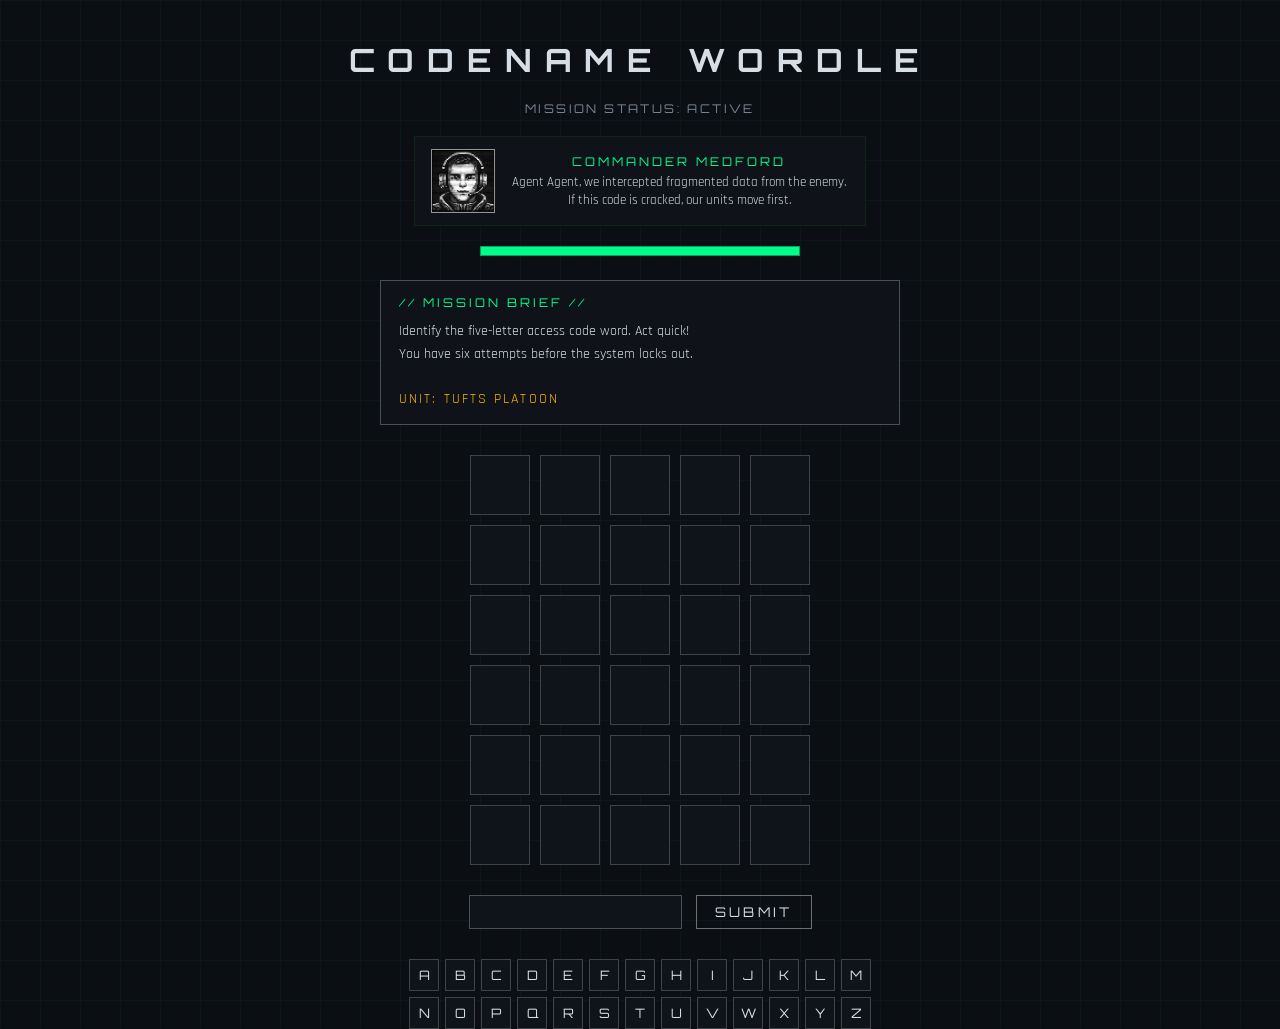
<file: index.html>
<!DOCTYPE html>

<!-- ======================================================
     @author: Gaby Suriel
     @course: CS120
     @assignment: Wordle
     @file: index.html

     @description:
     For this assignment I got an idea for making the wordle
     military themed. The player has to guess the "code" which
     in traditional wordle would be the word. They are given
     attempts to "decrypt" the code before the terminal locks
     them out. A commander on the screen gives feedback along with
     a status bar just to really show the user how many attempts
     they have left, and add a little bit of urgency/panic when
     playing.

     @apis:
     The API's used are on the splash screen for weather
     and space imagery from NASA. For the future I think I will
     use the API to verify if a word entered is a valid word
     (other than it being 5 letters). Overall, fun assignment and
     I think I will develop it more post class as I have a few more
     ideas I need to learn a bit more to implement.
====================================================== -->

<html lang="en">

<head>

  <!-- =================== Page Setup =================== -->

  <meta charset="UTF-8">
  <title>CODENAME WORDLE</title>


  <!-- =================== Futuristic/Terminal Fonts =================== -->
  <!-- Orbitron - Primary -->

  <link href="https://fonts.googleapis.com/css2?family=Orbitron:wght@400;500;600&display=swap" rel="stylesheet">

  <!-- Rajdhani - Secondary -->

  <link href="https://fonts.googleapis.com/css2?family=Rajdhani:wght@400;500;600&display=swap" rel="stylesheet">

  <!-- =================== Styling =================== -->
  <!-- Link to css for styling. -->

  <link rel="stylesheet" href="style.css">


  <!-- =================== Libraries =================== -->
  <!-- jQuery library utilized. -->

  <script src="https://code.jquery.com/jquery-3.7.1.min.js"></script>


  <!-- =================== Game Mechanics JS =================== -->
  <!-- JS controls the game mechanics for CODENAME WORDLE. -->

  <script src="script.js"></script>

</head>


<body>

  <!-- =================== Game Title =================== -->

  <h1>CODENAME WORDLE</h1>
  <p id="status">MISSION STATUS: ACTIVE</p>


  <!-- =================== Commander Panel =================== -->
  <!-- Will show commander portrait next to his message in the game. Starts
   with calm face. Javascript has ... to switch face to warning and critical
   image depending on how many tries user has left. Images avail in github as
   agent-warning, agent-critical and agent-calm. Named after where Tufts is.
   -->

  <div id="operator-panel">

    <img id="operator-face" src="agent-calm.png" alt="Commander Medford">

    <div id="operator-info">
      <div id="operator-name">COMMANDER MEDFORD</div>
      <div id="operator-message"></div>
    </div>

  </div>

  <!-- ================= Visual Alert/Status Bar =================== -->
  <!-- Alert Bar us a visual cue to show player/user how many tries they have left. Adds urgency and is a nice
   cue when playing. -->

  <div id="alert-bar-container">
    <div id="alert-bar"></div>
  </div>


  <!-- =================== Mission Brief =================== -->
  <!-- Displays the game instructions to the player on how to play simply. -->

  <div id="mission-brief">

    <div class="brief-header">// MISSION BRIEF //</div>

    <div class="brief-body">
      Identify the five-letter access code word. Act quick!<br>
      You have six attempts before the system locks out.<br><br>
      <span class="brief-unit">UNIT: TUFTS PLATOON</span>
    </div>

  </div>

  <!-- =================== Wordle Board =================== -->
  <!-- The traditional wordle grid. -->

  <div id="board"></div>


  <!-- =================== Player Controls =================== -->
  <!-- Input field for player to type guess. Button to submit their guesses.
   Longest allowable length is 5 characters. -->

  <div id="controls">

    <input type="text" id="guess" maxlength="5">
    <button id="submit">SUBMIT</button>

  </div>


  <!-- =================== Game Status Message =================== -->
  <!-- Shows with message if the player has lost or won CODENAME WORDLE. -->

  <p id="message"></p>


  <!-- =================== Used Letters Display =================== -->
  <!-- Will show the user which letters have already been used visually.
   Added in to stimulate the traditional wordle game. -->

  <div id="letters"></div>


  <!-- =================== Restart Button =================== -->
  <!-- Allows the player to restart the mission and play again at end if they want. -->

  <button id="restart">RESTART MISSION</button>


</body>
</html>
</file>
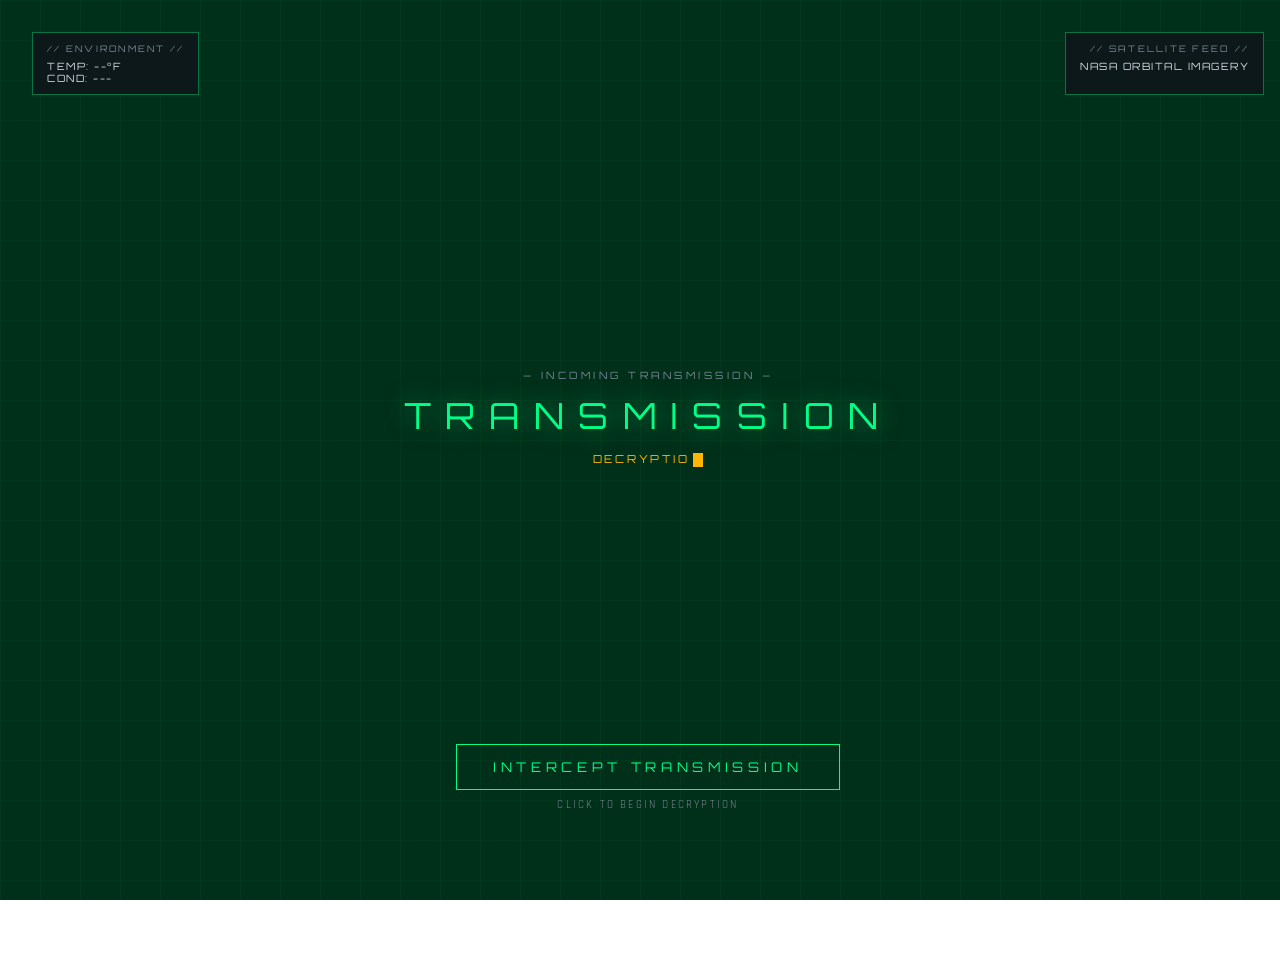
<file: splash.html>
<!DOCTYPE html>
<html lang="en">
<head>
  <meta charset="UTF-8">
  <title>Incoming Transmission</title>


  <!-- =================== Futuristic/Terminal Fonts =================== -->
  <!-- Orbitron - Primary -->

  <link href="https://fonts.googleapis.com/css2?family=Orbitron:wght@400;500;600&display=swap" rel="stylesheet">

  <!-- Rajdhani - Secondary -->

  <link href="https://fonts.googleapis.com/css2?family=Rajdhani:wght@400;500;600&display=swap" rel="stylesheet">

  <!-- =================== Styling =================== -->
  <link rel="stylesheet" href="splash.css">

  <!-- =================== JQuery + JS =================== -->
  <script src="https://code.jquery.com/jquery-3.7.1.min.js"></script>
  <script src="splash.js" defer></script>
</head>

<body>

  <!-- Background -->
  <div id="bg"></div>
  <div id="overlay-dark"></div>
  <div id="overlay-green"></div>
  <div id="grid"></div>

  <!-- Splash -->
  <div id="splash">

    <!-- Info on Top of Terminal -->
    <div id="top-info">
      <div class="panel">
        <div class="label">// ENVIRONMENT //</div>
        <div>TEMP: <span id="wx-temp">--°F</span></div>
        <div>COND: <span id="wx-cond">---</span></div>
      </div>

      <div class="panel right">
        <div class="label">// SATELLITE FEED //</div>
        <div id="feed-source">NASA ORBITAL IMAGERY</div>
      </div>
    </div>

    <!-- Center -->
    <div id="center">
      <div id="signal-label">— INCOMING TRANSMISSION —</div>
      <div id="signal-title">TRANSMISSION</div>

      <div id="signal-sub">
        <span id="typed-text"></span><span class="cursor"></span>
      </div>
    </div>

    <!-- CTA Button - Enter Game -->
    <div id="cta">
      <button id="intercept-btn">INTERCEPT TRANSMISSION</button>
      <div id="cta-sub">CLICK TO BEGIN DECRYPTION</div>
    </div>

  </div>

</body>
</html>
</file>
<file: style.css>
/* ======================================================
   @author: Gaby Suriel
   @course: CS120
   @assignment: Wordle
   @file: style.css

   @description:
   Styling info for the main page of my army themed
   wordle game. The overall style I came up with was to
   stimulate a command terminal. I wanted to make the wordle
   feel like a immersive game with a little bit of added
   lore. The css allows for themed instructions, status bar,
   traditional wordle board and a "commander" to give feedback
   during the game.

   Longer explanations/comments for each part is in the html files.
====================================================== */

/* =================== Primary Style =================== */

* {
  box-sizing: border-box;
}

/* Linar gradients used to make the grid. Two one pixel linear gradients, one vertical
one horizontal to emulate a terminal grid. */

body {
  margin: 0;
  background:
    linear-gradient(rgba(0,255,136,0.035) 1px, transparent 1px),
    linear-gradient(90deg, rgba(0,255,136,0.035) 1px, transparent 1px),
    #0b0f14;
  background-size: 40px 40px;
  color: #d6dde5;
  font-family: 'Rajdhani', Arial, sans-serif;
  text-align: center;
}


/* =================== Header =================== */

h1 {
  font-family: 'Orbitron', Arial, sans-serif;
  letter-spacing: 0.4em;
  margin-top: 40px;
}

#status {
  font-family: 'Orbitron', Arial, sans-serif;
  font-size: 12px;
  letter-spacing: 0.2em;
  color: #7a8694;
  margin-top: 6px;
}


/* =================== Commander Panel =================== */
/* Panel showing the mission's commander who provides feedback
to the player during the game */

#operator-panel {
  display: flex;
  align-items: center;
  gap: 14px;
  margin: 20px auto;
  padding: 12px 16px;
  width: fit-content;
  background: rgba(15,20,26,0.95);
  border: 1px solid rgba(17, 95, 14, 0.25);
}

#operator-face {
  width: 64px;
  height: 64px;
  border: 1px solid rgba(0,255,136,0.6);
  background: #0f141a;
  filter: grayscale(100%) brightness(1.2);
}

#operator-name {
  font-family: 'Orbitron', Arial, sans-serif;
  font-size: 12px;
  letter-spacing: 0.25em;
  color: #00ff88;
}

#operator-message {
  font-size: 13px;
  line-height: 1.4;
  margin-top: 4px;
  max-width: 340px;
}


/* =================== Alert Bar =================== */
/* Visual progress bar that changes as guesses decrease, so user knows remaining attempts. */
#alert-bar-container {
  width: 320px;
  height: 10px;
  margin: 12px auto 24px;
  border: 1px solid rgba(0,255,136,0.6);
  background: #0f141a;
}

#alert-bar {
  height: 100%;
  width: 100%;
  background: #00ff88;
  transition: width 0.3s ease, background 0.3s ease;
}


/* =================== Mission Brief =================== */
/* Displays the mission instructions and context for the game. */

#mission-brief {
  max-width: 520px;
  margin: 20px auto;
  padding: 14px 18px;
  background: rgba(15,20,26,0.95);
  border: 1px solid rgba(255,255,255,0.25);
  text-align: left;
}

.brief-header {
  font-family: 'Orbitron', Arial, sans-serif;
  font-size: 12px;
  letter-spacing: 0.25em;
  color: #00ff88;
  margin-bottom: 10px;
}

.brief-body {
  font-size: 14px;
  line-height: 1.6;
}

.brief-unit {
  color: #ffb703;
  letter-spacing: 0.15em;
}


/* =================== Wordle Board =================== */
/* Grid layout used to display the Wordle tiles where the player's word guesses show up. */

#board {
  display: grid;
  grid-template-columns: repeat(5, 60px);
  gap: 10px;
  justify-content: center;
  margin: 30px auto;
}

.tile {
  width: 60px;
  height: 60px;
  background: #0f141a;
  border: 1px solid rgba(255,255,255,0.2);
  line-height: 60px;
  font-family: 'Orbitron', Arial, sans-serif;
  font-size: 22px;
  letter-spacing: 0.12em;
  text-transform: uppercase;
}


/* =================== Different Tile States =================== */
/* Color states applied to tiles after a guess to indicate correct letters,
present or already used letters/tiles. */
.correct {
  background: rgba(0,255,136,0.2);
  border-color: #00ff88;
}

.present {
  background: rgba(255,183,3,0.25);
  border-color: #ffb703;
}

.absent {
  background: #1c2128;
  color: #6b7280;
}


/* =================== Controls =================== */
/* Place for user to type/submit guess and enter it with button. */

#controls {
  margin-top: 25px;
}

#guess {
  background: #0f141a;
  border: 1px solid rgba(255,255,255,0.25);
  color: #d6dde5;
  padding: 8px 10px;
  text-align: center;
  letter-spacing: 0.25em;
  font-family: 'Orbitron', Arial, sans-serif;
}

#submit {
  margin-left: 10px;
  padding: 8px 18px;
  background: transparent;
  border: 1px solid rgba(255,255,255,0.4);
  color: #d6dde5;
  font-family: 'Orbitron', Arial, sans-serif;
  letter-spacing: 0.25em;
  cursor: pointer;
}

#submit:hover {
  background: rgba(255,255,255,0.08);
}


/* =================== Used Letters =================== */

#letters {
  display: grid;
  grid-template-columns: repeat(13, 30px);
  gap: 6px;
  justify-content: center;
  margin-top: 30px;
}

.letter {
  background: #0f141a;
  border: 1px solid rgba(255,255,255,0.2);
  font-family: 'Orbitron', Arial, sans-serif;
  font-size: 13px;
  line-height: 30px;
}


/* =================== Message / Status =================== */
/* To show game feedback to the user like win and lose messages. */

#message {
  margin-top: 16px;
  font-family: 'Orbitron', Arial, sans-serif;
  letter-spacing: 0.2em;
}

/* =================== Restart Button =================== */
/* Button that appears after the game ends. Will let the player play again. */

#restart {
  display: none;
  margin-top: 30px;
  padding: 10px 22px;
  background: transparent;
  border: 1px solid rgba(255,255,255,0.4);
  color: #d6dde5;
  font-family: 'Orbitron', Arial, sans-serif;
  letter-spacing: 0.25em;
  cursor: pointer;
}

#restart:hover {
  background: rgba(255,255,255,0.08);
}
</file>
<file: splash.css>
/* ======================================================
   @author: Gaby Suriel
   @course: CS120
   @assignment: Wordle
   @file: splash.css

   @description:
   Had the idea of adding a splash page to lead into the
   game. This is the css/styling for that page. I think
   it adds a little bit of depth in comparison to the OG
   NYT Wordle. More details included on the html for it.
====================================================== */

/* ===================  Page Style =================== */

body {
  width: 100vw;
  height: 100vh;
  overflow: hidden;
  font-family: 'Rajdhani', Arial, sans-serif;
  color: #d6dde5;
}


/* =================== Background =================== */

#bg {
  position: fixed;
  inset: 0;
  background: #0b0f14;
  background-size: cover;
  background-position: center;
  filter: contrast(1.1) brightness(0.9) saturate(0.8);
  animation: slowZoom 30s ease-in-out infinite alternate;
}


/* =================== Overlay Layers =================== */
/* For the terminal, the background is an image from NASA API. So to make
it look like a terminal which is green colored. Thought of adding overlay layers
on top to make it appear green. Just a basic CSS */

#overlay-dark,
#overlay-green {
  position: fixed;
  inset: 0;
}

#overlay-dark {
  background: rgba(0,0,0,0.65);
}

#overlay-green {
  background: rgba(0,255,136,0.18);
}


/* =================== Terminal Grid =================== */
/* So I wanted the background to look like a real terminal with the green grid.
to do that I used a vertical and horizontal linear gradient. Each is a one pixel
green line with the rest being transparent. This makes the illusion of it being a
grid when it is repeated every fourty pixels. Pretty fun to add in. */

#grid {
  position: fixed;
  inset: 0;
  background:
    /* Horizontal */
    linear-gradient(rgba(0,255,136,0.04) 1px, transparent 1px),
    /* Vertical */
    linear-gradient(90deg, rgba(0,255,136,0.04) 1px, transparent 1px);
  background-size: 40px 40px;
}


/* =================== Splash Layout =================== */

#splash {
  position: relative;
  z-index: 5;
  height: 100vh;
  padding: 24px;

  display: flex;
  flex-direction: column;
  justify-content: space-between;
}


/* =================== Top Info Panels =================== */
/* Styles for the small terminal-style info panels shown at the top */
#top-info {
  display: flex;
  justify-content: space-between;
}

.panel {
  border: 1px solid rgba(0,255,136,0.4);
  background: rgba(15,20,26,0.85);
  padding: 10px 14px;
  font-family: 'Orbitron', Arial, sans-serif;
  font-size: 10px;
  letter-spacing: 0.15em;
}

.panel.right {
  text-align: right;
}

.label {
  color: #7a8694;
  font-size: 9px;
  letter-spacing: 0.25em;
  margin-bottom: 6px;
}


/* =================== Center Splash =================== */

#center {
  text-align: center;
}

#signal-label {
  font-family: 'Orbitron', Arial, sans-serif;
  font-size: 10px;
  letter-spacing: 0.35em;
  color: #7a8694;
  margin-bottom: 12px;
}

#signal-title {
  font-family: 'Orbitron', Arial, sans-serif;
  font-size: 36px;
  letter-spacing: 0.4em;
  color: #00ff88;
  text-shadow: 0 0 25px rgba(0,255,136,0.5);
}

#signal-sub {
  margin-top: 14px;
  font-family: 'Orbitron', Arial, sans-serif;
  font-size: 11px;
  letter-spacing: 0.25em;
  color: #ffb703;
  min-height: 18px;
}


/* =================== Terminal Typing Cursor =================== */
/* I wanted the message to feel like it was being typed out in a terminal.
To do this I used a typing animation with a blinking cursor so the text appears
gradually. Used the W3 CSS tutorial for CSS animations to learn:
https://www.w3schools.com/css/css3_animations.asp */

.cursor {
  display: inline-block;
  width: 10px;
  height: 14px;
  background: #ffb703;
  margin-left: 4px;
  vertical-align: middle;
  animation: blink 1s steps(1) infinite;
}

@keyframes blink {
  0% { opacity: 1; }
  50% { opacity: 0; }
  100% { opacity: 1; }
}


/* =================== CTA =================== */
/* CTA styling for the button to enter the game and leave splash. */

#cta {
  text-align: center;
  margin-bottom: 120px;
}

#intercept-btn {
  background: transparent;
  border: 1px solid #00ff88;
  color: #00ff88;
  font-family: 'Orbitron', Arial, sans-serif;
  letter-spacing: 0.35em;
  padding: 14px 36px;
  cursor: pointer;
}

#intercept-btn:hover {
  background: #00ff88;
  color: #0b0f14;
}

#cta-sub {
  margin-top: 8px;
  font-size: 11px;
  letter-spacing: 0.2em;
  color: #7a8694;
}
</file>
